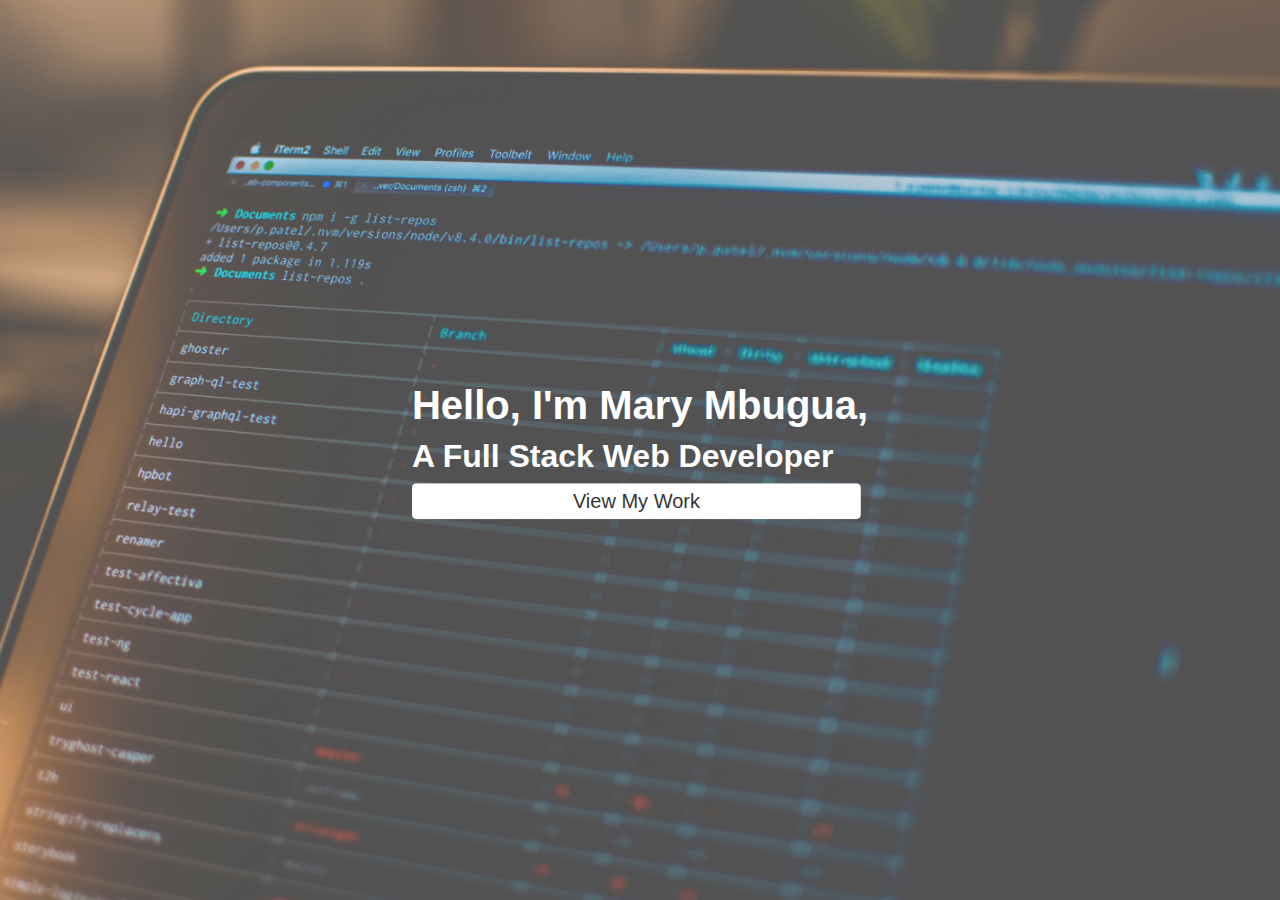
<file: index.html>
<!DOCTYPE html>
<html lang="en">
<head>
    <meta charset="UTF-8">
    <meta name="viewport" content="width=device-width, initial-scale=1.0">
    <meta http-equiv="X-UA-Compatible" content="ie=edge">
    <title>Mbugua</title>
    <!-- bootstrap cdn css link -->
    <link rel="stylesheet" href="https://maxcdn.bootstrapcdn.com/bootstrap/4.0.0/css/bootstrap.min.css" integrity="sha384-Gn5384xqQ1aoWXA+058RXPxPg6fy4IWvTNh0E263XmFcJlSAwiGgFAW/dAiS6JXm" crossorigin="anonymous">
    <link rel="stylesheet" href="css/index.css">
</head>
<body>
    <div class="bg">
        <div class="centered">
              <h1>Hello, I'm Mary Mbugua,</h1>
              <h2>A Full Stack Web Developer</h2>
              <a class="btn btny btn-lg" href="port.html" role="button">View My Work</a>
        </div>
        
            
        
    </div>
    
    <!-- bootstrap cdn js link -->
    <script src="https://code.jquery.com/jquery-3.2.1.slim.min.js" integrity="sha384-KJ3o2DKtIkvYIK3UENzmM7KCkRr/rE9/Qpg6aAZGJwFDMVNA/GpGFF93hXpG5KkN" crossorigin="anonymous"></script>
    <script src="https://cdnjs.cloudflare.com/ajax/libs/popper.js/1.12.9/umd/popper.min.js" integrity="sha384-ApNbgh9B+Y1QKtv3Rn7W3mgPxhU9K/ScQsAP7hUibX39j7fakFPskvXusvfa0b4Q" crossorigin="anonymous"></script>
    <script src="https://maxcdn.bootstrapcdn.com/bootstrap/4.0.0/js/bootstrap.min.js" integrity="sha384-JZR6Spejh4U02d8jOt6vLEHfe/JQGiRRSQQxSfFWpi1MquVdAyjUar5+76PVCmYl" crossorigin="anonymous"></script>
</body>
</html>
</file>
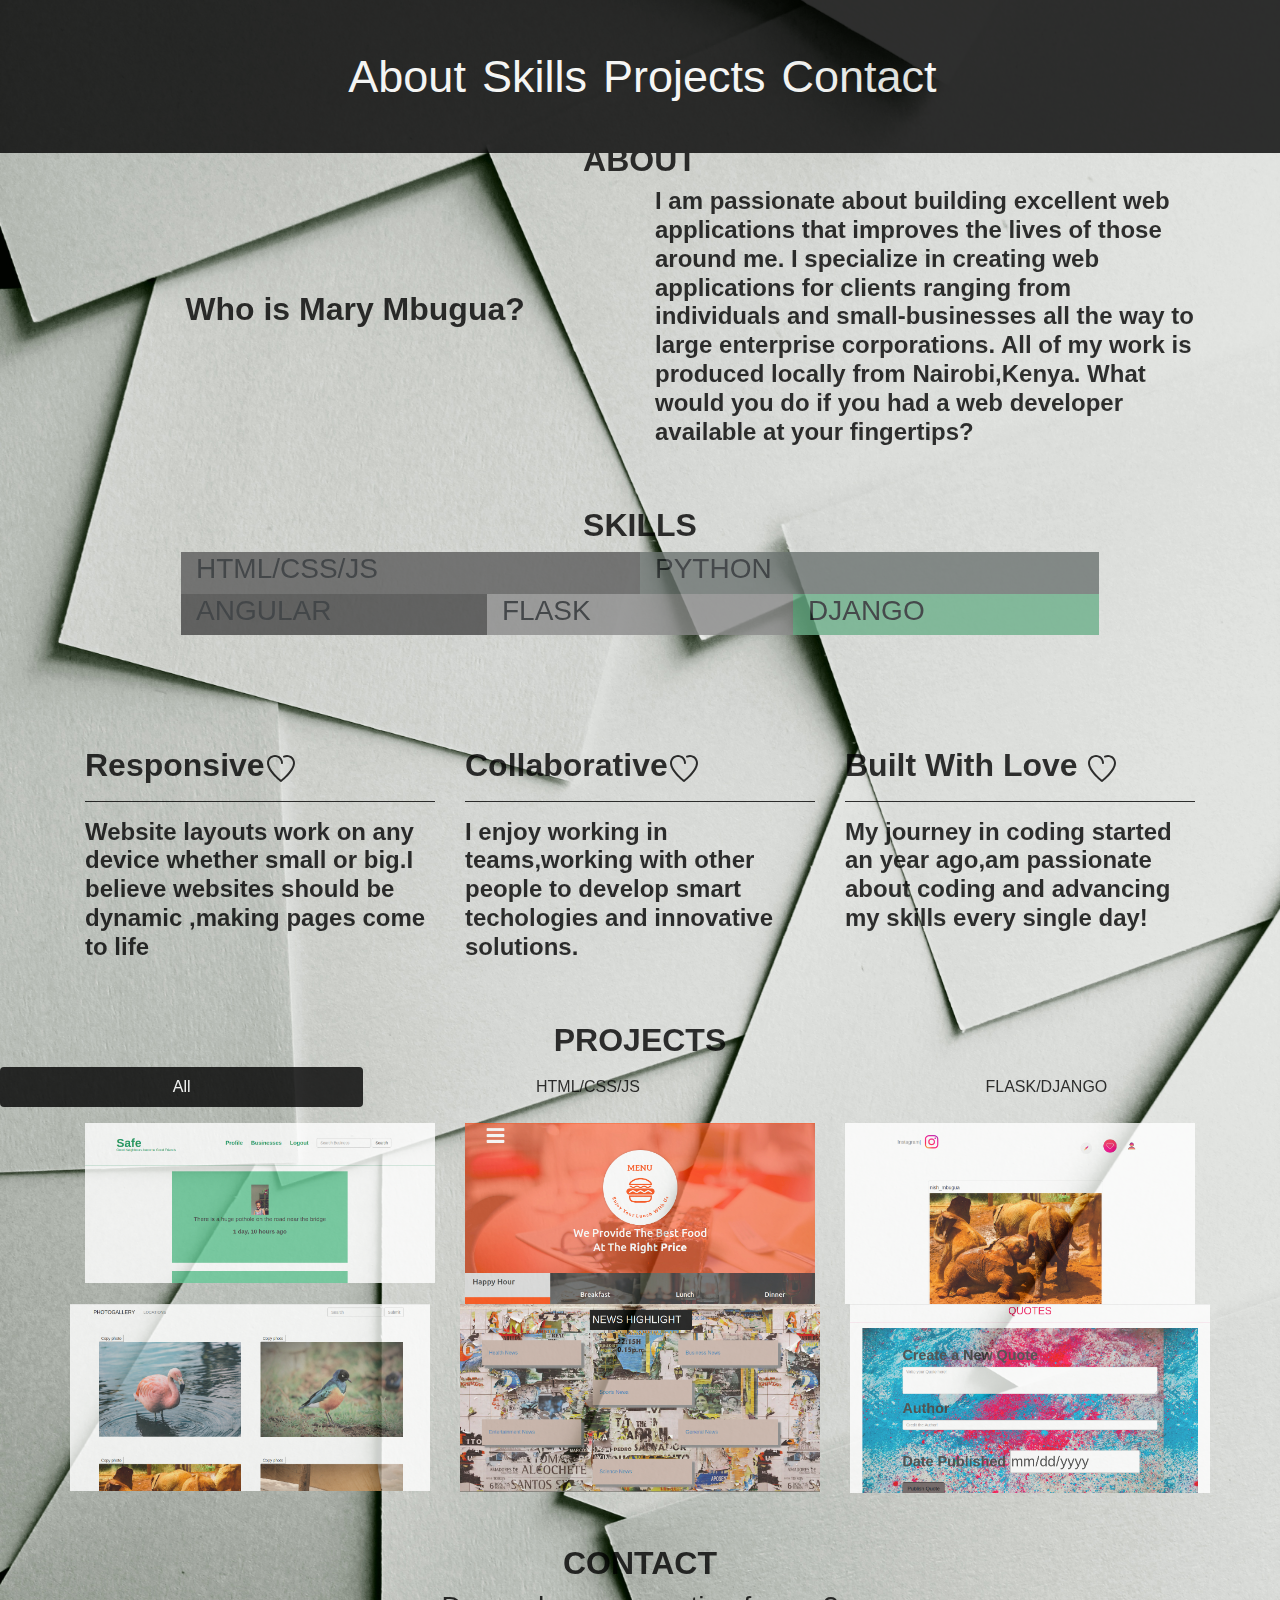
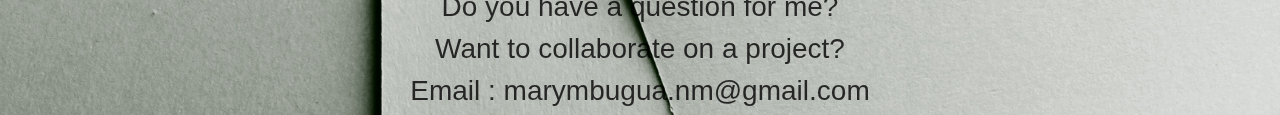
<file: port.html>
<!DOCTYPE html>
<html lang="en">
<head>
    <meta charset="UTF-8">
    <meta name="viewport" content="width=device-width, initial-scale=1.0">
    <meta http-equiv="X-UA-Compatible" content="ie=edge">
    <title>Mbugua</title>
     <!-- bootstrap cdn css link -->
     <link rel="stylesheet" href="https://maxcdn.bootstrapcdn.com/bootstrap/4.0.0/css/bootstrap.min.css" integrity="sha384-Gn5384xqQ1aoWXA+058RXPxPg6fy4IWvTNh0E263XmFcJlSAwiGgFAW/dAiS6JXm" crossorigin="anonymous">
     <link rel="stylesheet" href="css/port.css">
</head>
<body>

   <!-- NAVBAR -->
   <nav class="navbar navbar-expand-lg navy fixed-top">
       <div class="container">
       
        
          <div class="navbar-nav naks">
            
            <a class="nav-item nav-link vis" href="#about">About</a>
            <a class="nav-item nav-link vis" href="#skills">Skills</a>
            <a class="nav-item nav-link vis" href="#projects">Projects</a>
            <a class="nav-item nav-link vis" href="#contact">Contact</a>
            
          </div>

        
        </div>
      </nav>

      <!-- ABOUT -->
<div id="about">
  <h2 class="pro">ABOUT</h2>
  <div class="container">


      <div class="row abt">
          <div class="col-lg-6 abi ">
            <h2 class="catch">Who is Mary Mbugua?</h2>
          </div>
          
          <div class="col-lg-6 abi">
            <h4>
                I am passionate about building excellent web applications that improves the lives of those around me. I specialize in creating web applications for clients ranging from individuals and small-businesses all the way to large enterprise corporations. All of my work is produced locally from Nairobi,Kenya. What would you do if you had a web developer available at your fingertips?
            </h4>
          </div>
      </div> <!-- wooooords -->
          
  </div>
  

</div>
<!-- Catchy Part/skills -->


<div class="container" id="skills">
    <div >
      <h2 class="pro">
        SKILLS
    </h2>
    </div>
    
<div class="container" id="boxes">
  <div class="row">
          <div class="col culo">
            <h3 >HTML/CSS/JS</h3>
          </div>

          <div class="col culon">
            <h3>PYTHON</h3>
          </div>

  </div>
  <div class="row">
          <div class="col angular">
            <h3>ANGULAR</h3>
          </div>

          <div class="col flask">
            <h3>FLASK</h3>
          </div>

          <div class="col django">
            <h3>DJANGO</h3>
          </div>

  </div>
      
     
  
    
</div>
   
  <div class="row">
    <div class="col-sm">
           <h2>Responsive<img src="img/love.svg" alt="" srcset="" class="img-fluid"></h2>
           <hr>
           <h4>Website layouts work on any device whether small or big.I believe websites should be dynamic ,making pages come to life</h4>

    </div>

    <div class="col-sm">
             <h2>Collaborative<img src="img/love.svg" alt="" srcset="" class="img-fluid "></h2>
             <hr>
             <h4>I enjoy working in teams,working with other people to develop smart techologies and innovative solutions.</h4>
    </div>

    <div class="col-sm">
            
           <h2>Built With Love <img src="img/love.svg" alt="" srcset="" class="img-fluid "></h2> 
           <hr>
           <h4>My journey in coding started an year ago,am passionate about coding and advancing my skills every single day!</h4>
           
    </div>
  </div><!-- row -->
</div>
<!-- TECHNOLOGIES -->


<!-- PROJECTS -->
<div id="projects">
    <h2 class="pro">
        PROJECTS
    </h2>
    <ul class="nav nav-pills mb-3 nav-fill" id="pills-tab" role="tablist">
            <li class="nav-item">
              <a class="nav-link active" id="pills-home-tab" data-toggle="pill" href="#pills-home" role="tab" aria-controls="pills-home" aria-selected="true">All</a>
            </li>
            <li class="nav-item">
              <a class="nav-link" id="pills-profile-tab" data-toggle="pill" href="#pills-profile" role="tab" aria-controls="pills-profile" aria-selected="false">HTML/CSS/JS</a>
            </li>
            <li class="nav-item">
              <a class="nav-link" id="pills-contact-tab" data-toggle="pill" href="#pills-contact" role="tab" aria-controls="pills-contact" aria-selected="false">FLASK/DJANGO</a>
            </li>
          </ul>
          <div class="tab-content" id="pills-tabContent">
            <div class="tab-pane fade show active" id="pills-home" role="tabpanel" aria-labelledby="pills-home-tab">
                
                    <div class="container">
                            <div class="row">
                              <div class="col-sm">
                                  <a href="https://github.com/MaryMbugua/Safe">
                                    <img src="img/safe.png" alt="" srcset="" class="img-fluid">
                                    </a>
                              </div>
                              <div class="col-sm">
                                  <a href="https://github.com/MaryMbugua/anitas-kitchen">
                                    <img src="img/kitchen.png" alt="" srcset="" class="img-fluid">
                                  </a> 
                              </div>
                              <div class="col-sm">
                                  <a href="https://github.com/MaryMbugua/Insta">
                                    <img src="img/insta.png" alt="" srcset="" class="img-fluid">
                                  </a>
                              </div>
                              <div class="row">
                                  <div class="col-sm">
                                      <a href="https://github.com/MaryMbugua/Pictures">
                                        <img src="img/gallery.png" alt="" srcset="" class="img-fluid">
                                      </a>
                                    </div>
                                <div class="col-sm">
                                    <a href="https://github.com/MaryMbugua/Newshighlighttwo">
                                      <img src="img/news.png" alt="" srcset="" class="img-fluid">
                                  </a>
                                </div>
                                <div class="col-sm">
                                    <a href="https://github.com/MaryMbugua/quotes">
                                      <img src="img/quotes.png" alt="" srcset="" class="img-fluid">
                                      </a>
                                </div>
                              </div>
                              
                            </div>
                          </div>
                
               
            </div>
            <div class="tab-pane fade" id="pills-profile" role="tabpanel" aria-labelledby="pills-profile-tab">
              <div class="container">
                <div class="row">
                  <div class="col-sm">
                 <a href="https://github.com/MaryMbugua/anitas-kitchen">
                    <img src="img/kitchen.png" alt="" srcset="" class="img-fluid">
                  </a> 
                  </div>
                  <div class="col-sm">
                      <a href="https://github.com/MaryMbugua/quotes">
                    <img src="img/quotes.png" alt="" srcset="" class="img-fluid">
                    </a>
                  </div>
                  
                </div>
              </div>
            </div>


            <div class="tab-pane fade" id="pills-contact" role="tabpanel" aria-labelledby="pills-contact-tab">
                 <div class="container">
                            <div class="row">
                              <div class="col-sm">
                                <a href="https://github.com/MaryMbugua/Safe">
                                <img src="img/safe.png" alt="" srcset="" class="img-fluid">
                                </a>
                              </div>
                              <div class="col-sm">
                                <a href="https://github.com/MaryMbugua/Insta">
                                <img src="img/insta.png" alt="" srcset="" class="img-fluid">
                              </a>
                              </div>
                              <div class="row">
                                  <div class="col-sm">
                                    <a href="https://github.com/MaryMbugua/Newshighlighttwo">
                                      <img src="img/news.png" alt="" srcset="" class="img-fluid">
                                  </a>
                                    </div>
                                    <div class="col-sm">
                                      <a href="https://github.com/MaryMbugua/Pictures">
                                      <img src="img/gallery.png" alt="" srcset="" class="img-fluid">
                                    </a>
                                    </div>
                              </div>
                              
                            </div>
                          </div>
            </div>
          </div>


</div>

</div>



<!-- CONTACT -->
<div id="contact">
    <h2 class="pro">
        CONTACT
    </h2>
    <h3 class="pro">
      Do you have a question for me?
    </h3>
    <h3 class="pro">
      Want to collaborate on a project?
    </h3>
    <h3 class="pro">
      Email : marymbugua.nm@gmail.com
    </h3>
</div>
     <!-- bootstrap cdn js link -->
     <script src="https://code.jquery.com/jquery-3.2.1.slim.min.js" integrity="sha384-KJ3o2DKtIkvYIK3UENzmM7KCkRr/rE9/Qpg6aAZGJwFDMVNA/GpGFF93hXpG5KkN" crossorigin="anonymous"></script>
     <script src="https://cdnjs.cloudflare.com/ajax/libs/popper.js/1.12.9/umd/popper.min.js" integrity="sha384-ApNbgh9B+Y1QKtv3Rn7W3mgPxhU9K/ScQsAP7hUibX39j7fakFPskvXusvfa0b4Q" crossorigin="anonymous"></script>
     <script src="https://maxcdn.bootstrapcdn.com/bootstrap/4.0.0/js/bootstrap.min.js" integrity="sha384-JZR6Spejh4U02d8jOt6vLEHfe/JQGiRRSQQxSfFWpi1MquVdAyjUar5+76PVCmYl" crossorigin="anonymous"></script>
</body>
</html>
</file>
<file: css/index.css>
/* landing page background */

body,html{
    height: 100%;
}
.bg{
    background-image: url("../img/landing.jpg");
    height: 100%;
    background-position: center;
    background-repeat: no-repeat;
    background-size: cover;
    opacity: 0.8;
    background-color: #000000;
}
/* Centered text */
.centered {
    position: absolute;
    top: 50%;
    left: 50%;
    transform: translate(-50%, -50%);
    opacity: 1.0;
    
}
.container{
    position: relative;
    text-align: center;
    
}
btny{
    background-color: #ffffff;

}
h1,h2{
    color: #ffffff;
    font-weight: bolder;
    
}
btn-group-lg>.btn, .btn-lg {
    padding: .10rem 10rem;
    font-size: 1.25rem;
    line-height: 1.5;
    border-radius: .3rem;
    background-color: #ffffff;
}
a{
    color: #000000;
    font-weight: bolder;
}
</file>
<file: css/port.css>
/* NAVBAR */
.navy{
    background-color: inherit;
    height: 17%;
}
.vis{
    color: #ffffff;
    font-size: 45px;
}
.naks{
    padding-left: 23%;
}
body{
    padding-top: 6%;
    background-image: url("../img/wow.jpg");
    height: 100%;
    background-position: center;
    background-repeat: no-repeat;
    background-size: cover;
    opacity: 0.8;
    background-color: #000000;
    
}
/* PROJECTS */
#projects{
    padding-top: 4%;
}
.nav-pills .nav-link.active, .nav-pills .show>.nav-link {
    color: #fff;
    background-color: #000000;
}
a{
    color: #000000
}
.pro{
    color: #000000;
    text-align: center;
}
h2,h4{
    color: #000000;
    font-weight: bolder;
}

/* aboout */

.abi{
    color: #1c0e9b;
}
#about{
    padding-top: 5%;
}
hr{
    background-color: #000000;

}
.catch{
    text-align: center;
    padding-top: 19%;
}
/* skills */
#skills{
    padding-top: 4%;
}
#boxes{
    padding-left: 10%;
    padding-right: 10%;
    padding-bottom: 10%;
    
}
.culo{
    background-color: #5C5C5C;
}

.culon{
    background-color: #6C7471;
}
.angular{
    background-color: #454545;
}
.flask{
    background-color: #8B8B8B;
}
.django{
    background-color: #6CB08A;
}

/* contact */
#contact{
    padding-top: 4%;
}
</file>
